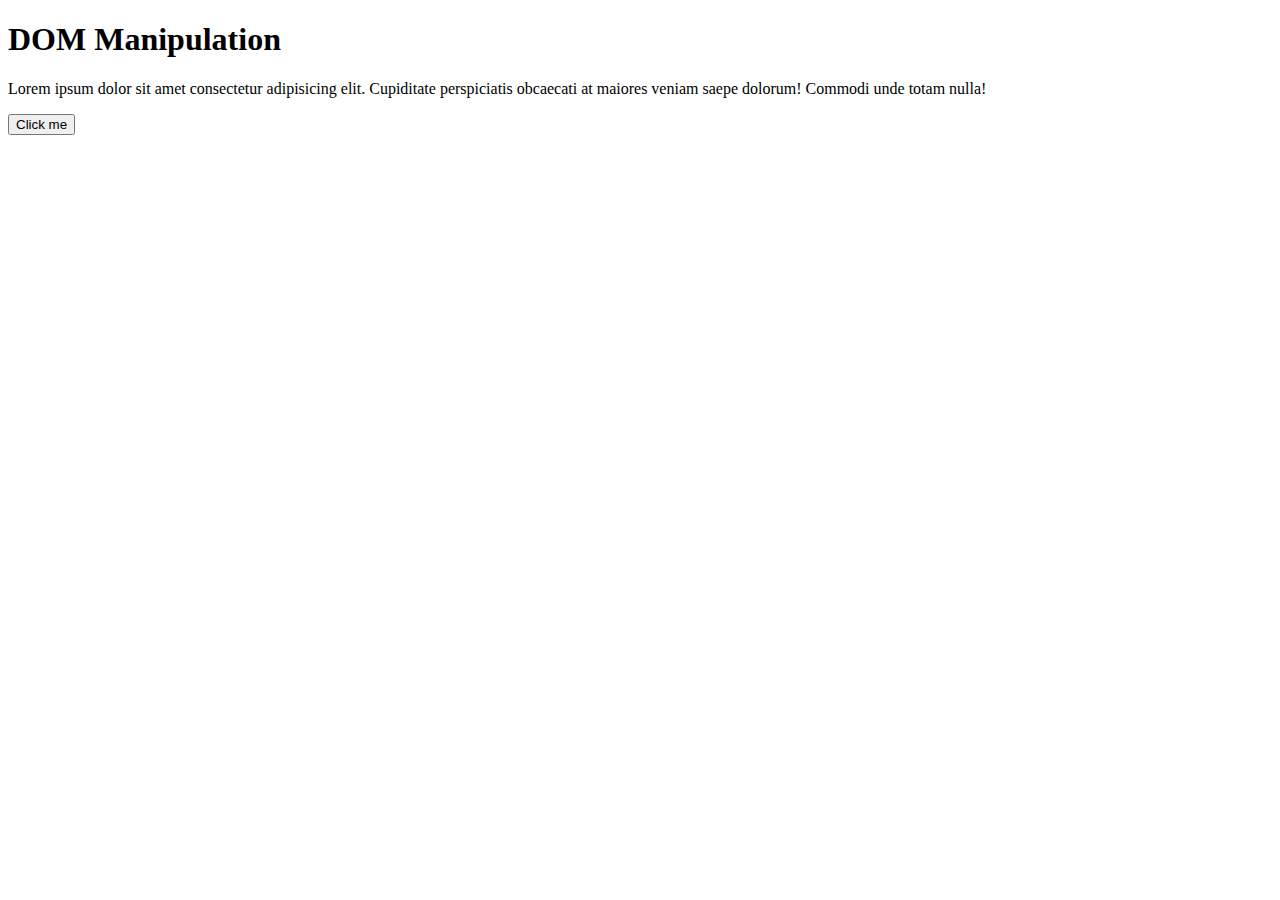
<file: Web/index.html>
<!DOCTYPE html>
<html lang="en">

<head>
    <meta charset="UTF-8">
    <meta name="viewport" content="width=device-width, initial-scale=1.0">
    <title>Document</title>

    <script>
        function changeH2Content(){
            var h2ref = document.getElementById("title");
            var pref = document.getElementById("content");

            pref.innerText = "the dog is very lazy";
            h2ref.innerText = "DOM Manipulation changed by JS!!!!!!!!!!!!!!!";
        }
    </script>
</head>

<body>
    <div>
        <h1 id="title">DOM Manipulation</h1>
        <p id="content">Lorem ipsum dolor sit amet consectetur adipisicing elit. Cupiditate perspiciatis obcaecati at maiores veniam
            saepe dolorum! Commodi unde totam nulla!</p>
    </div>
    <button onclick="changeH2Content()">Click me</button>
</body>

</html>
</file>
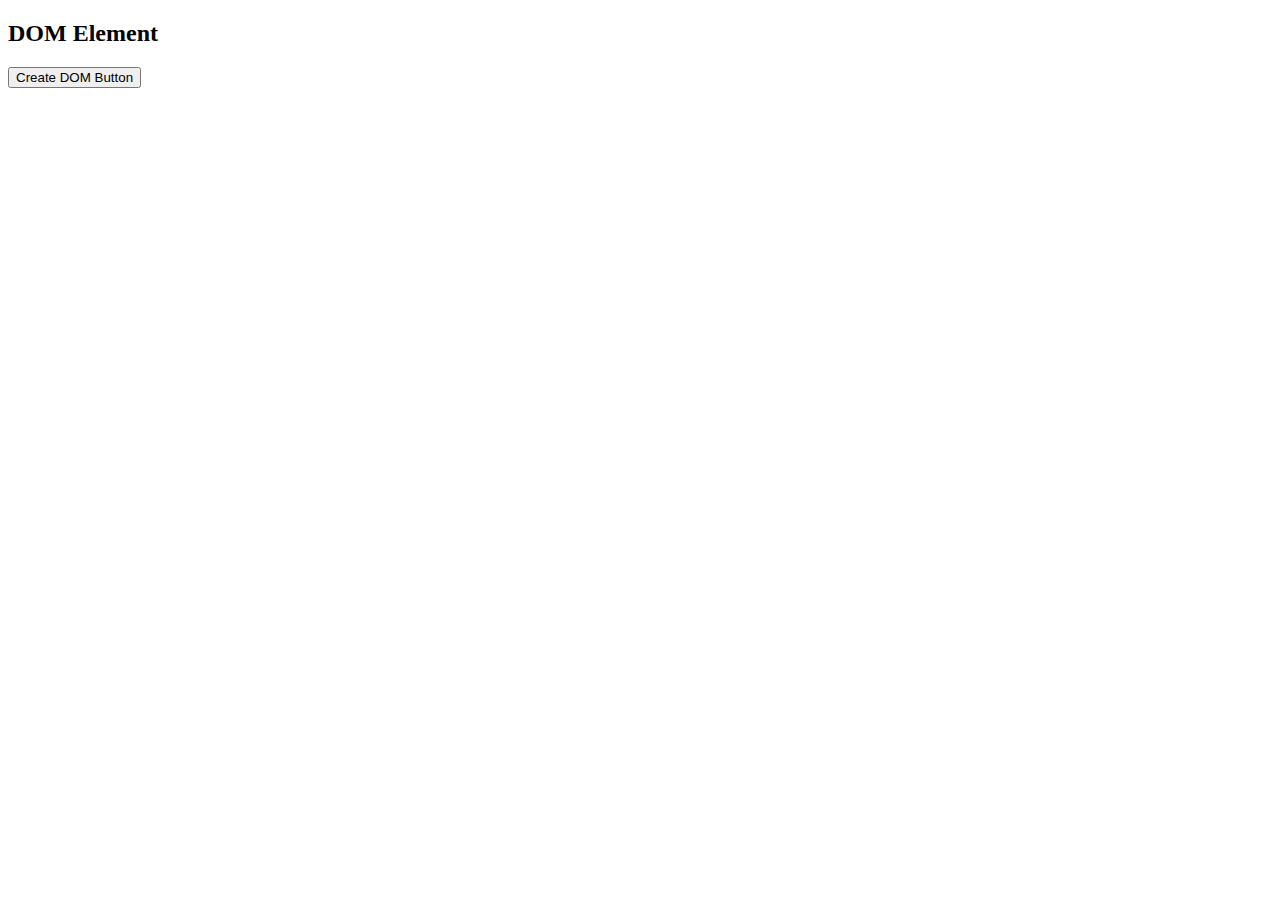
<file: Web/DOMElement.html>
<!DOCTYPE html>
<html lang="en">
<head>
    <meta charset="UTF-8">
    <meta name="viewport" content="width=device-width, initial-scale=1.0">
    <title>Document</title>
    <script>
        function createButton(){
            var btnRef = document.createElement("button");
            var h2ref = document.createElement("h2");

            btnRef.innerText = "created by DOM";
            h2ref.innerText = "this is h2 heading created by DOM";
            
            btnRef.onclick = function(){
                btnRef.remove();
                h2ref.remove();
            }            
            h2ref.style.color = "green";
            btnRef.style.color = "black";
            btnRef.style.backgroundColor = "yellow";
            btnRef.style.padding = "10px 20px";
            btnRef.style.fontWeight = "bold";
            btnRef.style.borderRadius = "20px";
            btnRef.style.fontSize = "15px";

            document.querySelector("body").appendChild(h2ref);
            document.querySelector("body").appendChild(btnRef);
            
        }
    </script>
</head>
<body>
        <h2>DOM Element</h2>
        <!-- <button>HTML button</button> -->
        <button onclick="createButton()">Create DOM Button</button>
    
</body>
</html>
</file>
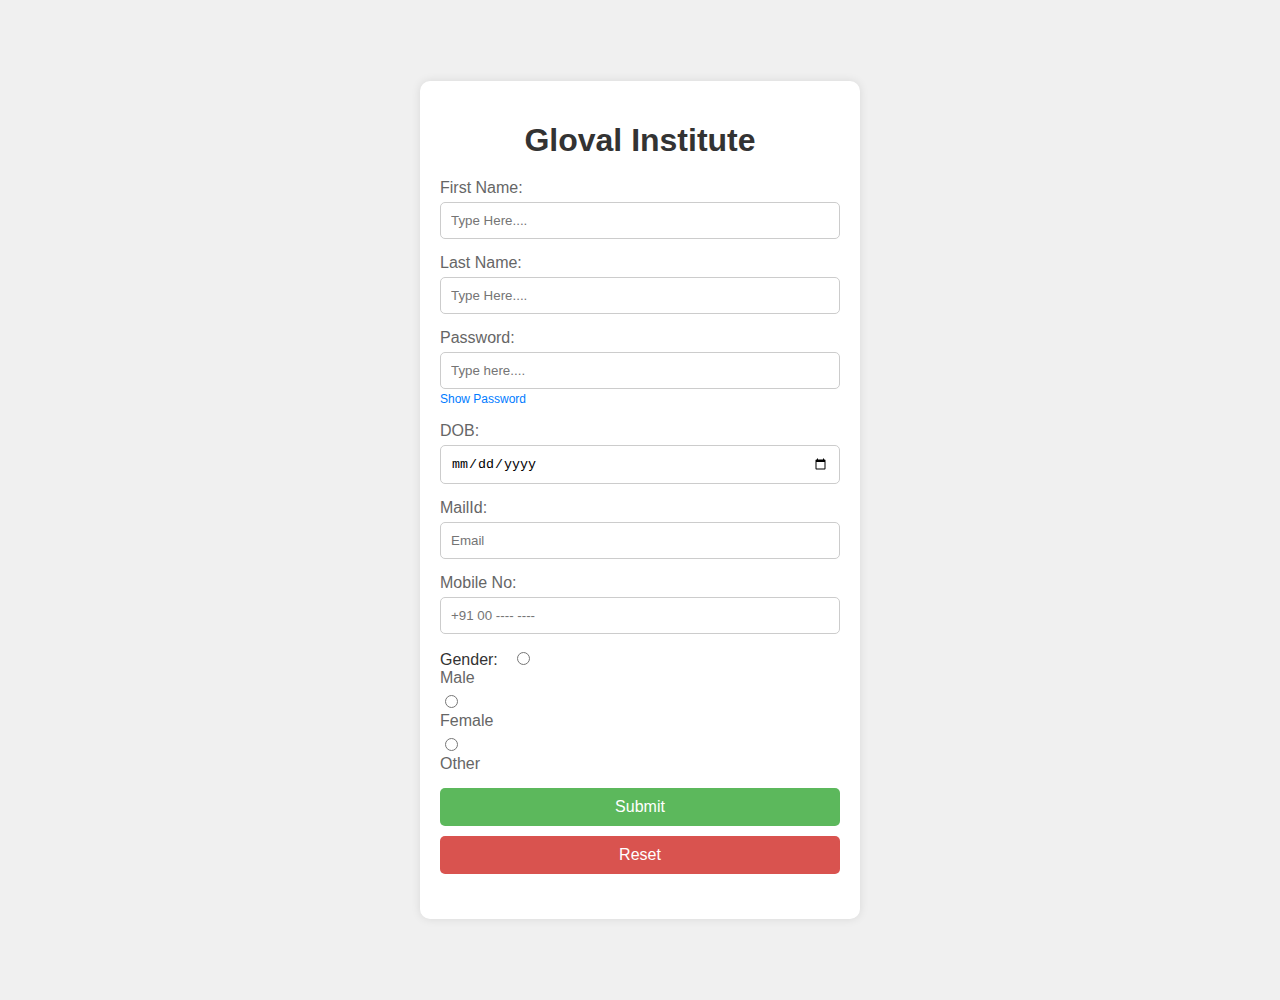
<file: Web/form.html>
<!DOCTYPE html>
<html lang="en">
<head>
    <meta charset="UTF-8">
    <meta name="viewport" content="width=device-width, initial-scale=1.0">
    <title>Home Page Form</title>
    <style>
        body {
            font-family: Arial, sans-serif;
            background-color: #f0f0f0;
            margin: 0;
            padding: 0;
            display: flex;
            justify-content: center;
            align-items: center;
            height: 1000px;
        }

        .form-container {
            background-color: #fff;
            border-radius: 10px;
            box-shadow: 0 0 10px rgba(0, 0, 0, 0.1);
            padding: 20px;
            max-width: 400px;
            width: 100%;
        }

        .form-container h1 {
            text-align: center;
            margin-bottom: 20px;
            color: #333;
        }

        .form-group {
            margin-bottom: 15px;
        }

        .form-group label {
            display: block;
            margin-bottom: 5px;
            color: #666;
        }

        .form-group input[type="text"],
        .form-group input[type="password"],
        .form-group input[type="email"],
        .form-group input[type="date"],
        .form-group input[type="tel"] {
            width: 100%;
            padding: 10px;
            border: 1px solid #ccc;
            border-radius: 5px;
            box-sizing: border-box;
        }

        .form-group input[type="radio"] {
            margin-right: 10px;
        }

        .form-group .gender-label {
            display: inline-block;
            margin-right: 10px;
            color: #333;
        }

        .form-group button {
            width: 100%;
            padding: 10px;
            border: none;
            border-radius: 5px;
            background-color: #5cb85c;
            color: white;
            font-size: 16px;
            cursor: pointer;
            margin-bottom: 10px;
        }

        .form-group button:hover {
            background-color: #4cae4c;
        }

        .form-group .reset-button {
            background-color: #d9534f;
        }

        .form-group .reset-button:hover {
            background-color: #c9302c;
        }

        .show-password {
            cursor: pointer;
            color: #007bff;
            font-size: 12px;
        }

    </style>
</head>
<body>
    <div class="form-container">
        <h1>Gloval Institute</h1>
        <form>
            <div class="form-group">
                <label for="first-name">First Name:</label>
                <input type="text" id="first-name" placeholder="Type Here...." required>
            </div>
            <div class="form-group">
                <label for="last-name">Last Name:</label>
                <input type="text" id="last-name" placeholder="Type Here...." required>
            </div>
            <div class="form-group">
                <label for="password">Password:</label>
                <input type="password" id="password" placeholder="Type here...." required>
                <span class="show-password" onclick="togglePassword()">Show Password</span>
            </div>
            <div class="form-group">
                <label for="dob">DOB:</label>
                <input type="date" id="dob" required>
            </div>
            <div class="form-group">
                <label for="email">MailId:</label>
                <input type="email" id="email" placeholder="Email" required>
            </div>
            <div class="form-group">
                <label for="mobile">Mobile No:</label>
                <input type="tel" id="mobile" placeholder="+91 00 ---- ----">
            </div>
            <div class="form-group">
                <span class="gender-label">Gender:</span>
                <input type="radio" name="gender" id="male" value="Male" required><label for="male">Male</label>
                <input type="radio" name="gender" id="female" value="Female"><label for="female">Female</label>
                <input type="radio" name="gender" id="other" value="Other"><label for="other">Other</label>
            </div>
            <div class="form-group">
                <button type="submit">Submit</button>
                <button type="reset" class="reset-button">Reset</button>
            </div>
        </form>
    </div>

    <script>
        function togglePassword() {
            const passwordField = document.getElementById('password');
            const showPasswordText = document.querySelector('.show-password');
            if (passwordField.type === 'password') {
                passwordField.type = 'text';
                showPasswordText.textContent = 'Hide Password';
            } else {
                passwordField.type = 'password';
                showPasswordText.textContent = 'Show Password';
            }
        }
    </script>
</body>
</html>
</file>
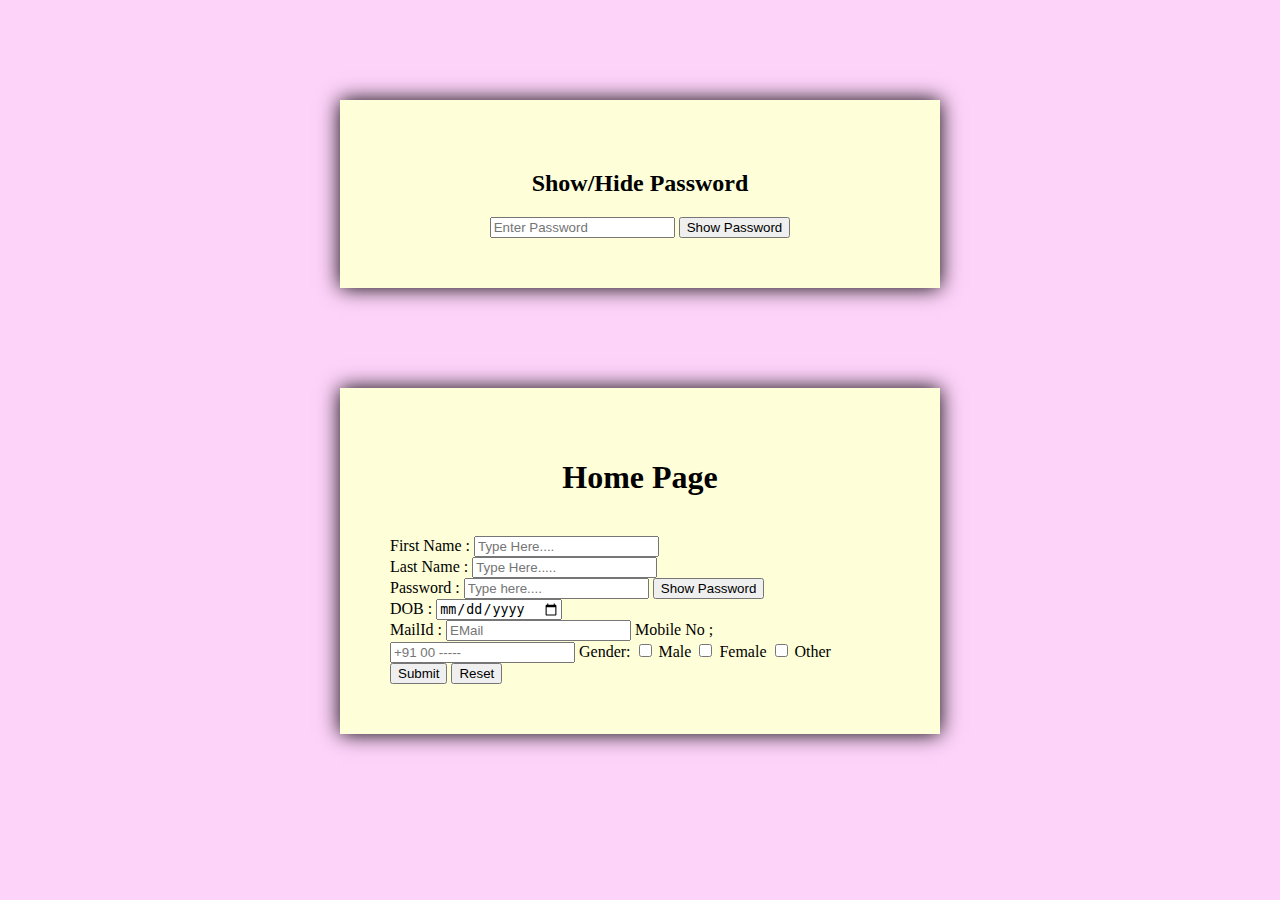
<file: Web/showPwd.html>
<!DOCTYPE html>
<html lang="en">

<head>
    <meta charset="UTF-8">
    <meta name="viewport" content="width=device-width, initial-scale=1.0">
    <title>Document</title>

    <style>
        body {
            background-color: rgb(254, 211, 250);
        }

        div {
            background-color: rgb(254, 255, 217);
            width: 500px;
            margin: 100px auto;
            box-shadow: 0px 0px 20px black;
            padding: 50px;
            text-align: center;
        }

        #heading{
            text-align: center;
        }

        #form {
            background-color: rgb(254, 255, 217);
            width: 500px;
            margin: 100px auto;
            box-shadow: 0px 0px 20px black;
            padding: 50px;
            text-align: left;
        }

        #innerForm{
            padding: auto;
        }
    </style>

    <script>
        function fnShow() {
            var inputRef = document.getElementById("password");
            var btnRef = document.getElementById("btn");

            if (inputRef.type === "password") {
                inputRef.type = "text";
                btnRef.innerText = "Hide Password";
            }
            else {
                inputRef.type = "password";
                btnRef.innerText = "Show Password";
            }
        }
    </script>
</head>

<body>
    <div>
        <h2>Show/Hide Password</h2>
        <input id="password" type="password" placeholder="Enter Password" />
        <button id="btn" onclick="fnShow()">Show Password</button>
    </div>
    <div id="form">
        <form id="innerForm">
            <h1 id="heading">Home Page</h1><br>
            First Name : <input type="text" placeholder="Type Here...." /><br>
            Last Name : <input type="text" placeholder="Type Here....." /><br>
            Password : <input id="password" type="password" placeholder="Type here...." />
            <button id="btn" onclick="fnShow()">Show Password</button><br>
            DOB : <input type="date" placeholder="select" /><br>
            MailId : <input type="email" placeholder="EMail" />
            Mobile No ; <input type="number" placeholder="+91 00 -----" />
            <label>Gender: <input type="checkbox" name="gender" value="male"> Male <input type="checkbox" name="gender"
                    value="female"> Female <input type="checkbox" name="gender" value="other">
                Other</label><br>

            <button>Submit</button>
            <button>Reset</button>
        </form>

    </div>
</body>

</html>
</file>
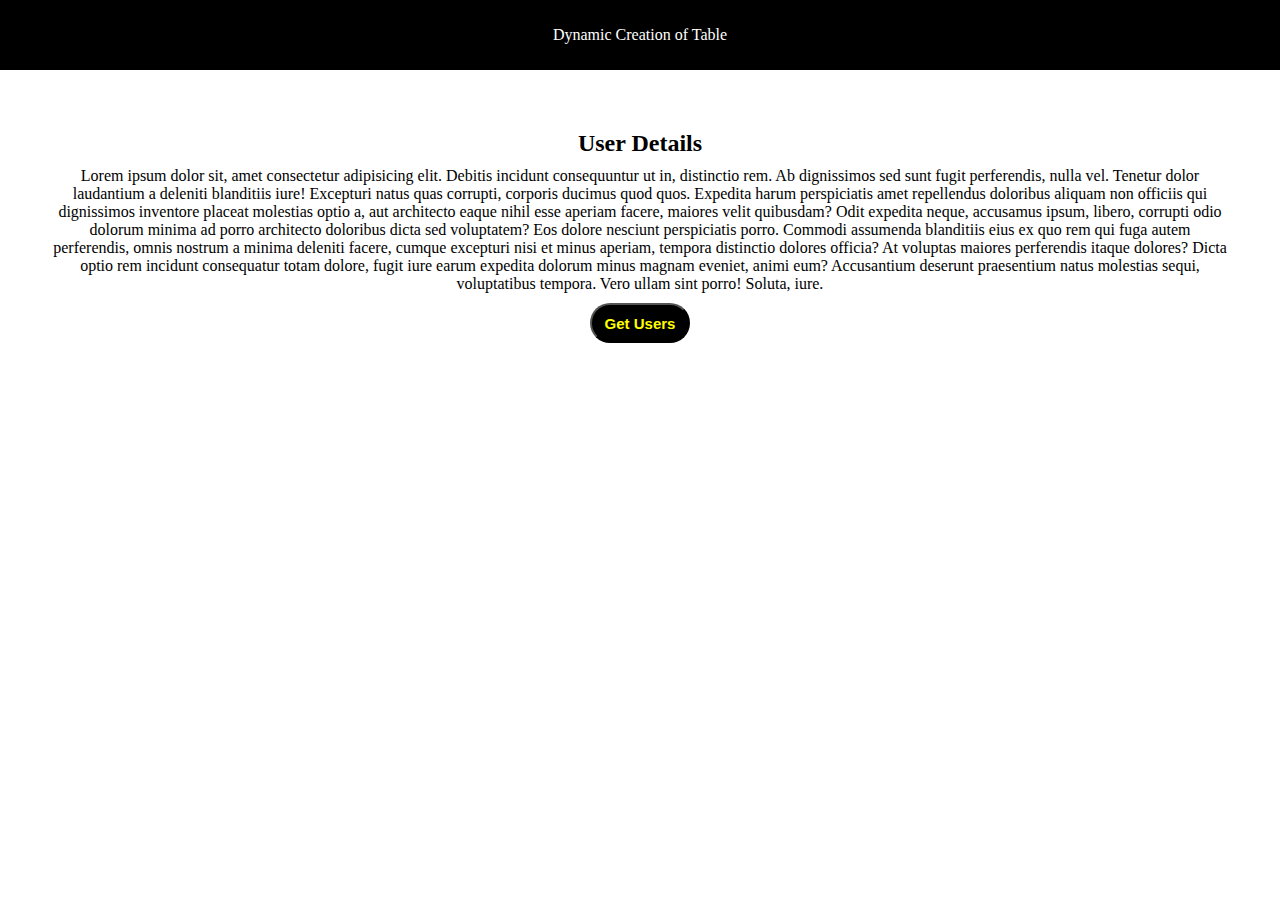
<file: Web/table/table.html>
<!DOCTYPE html>
<html lang="en">
<head>
    <meta charset="UTF-8">
    <meta name="viewport" content="width=device-width, initial-scale=1.0">
    <title>Document</title>

    <link rel="stylesheet" href="Table.css">
    <script src="loopTable.js"></script>
</head>
<body>
    <header>
        Dynamic Creation of Table
    </header>
    <div>
        <h2>User Details</h2>
        <p>
            Lorem ipsum dolor sit, amet consectetur adipisicing elit. Debitis
            incidunt consequuntur ut in, distinctio rem. Ab dignissimos sed sunt
            fugit perferendis, nulla vel. Tenetur dolor laudantium a deleniti
            blanditiis iure! Excepturi natus quas corrupti, corporis ducimus quod
            quos. Expedita harum perspiciatis amet repellendus doloribus aliquam non
            officiis qui dignissimos inventore placeat molestias optio a, aut
            architecto eaque nihil esse aperiam facere, maiores velit quibusdam?
            Odit expedita neque, accusamus ipsum, libero, corrupti odio dolorum
            minima ad porro architecto doloribus dicta sed voluptatem? Eos dolore
            nesciunt perspiciatis porro. Commodi assumenda blanditiis eius ex quo
            rem qui fuga autem perferendis, omnis nostrum a minima deleniti facere,
            cumque excepturi nisi et minus aperiam, tempora distinctio dolores
            officia? At voluptas maiores perferendis itaque dolores? Dicta optio rem
            incidunt consequatur totam dolore, fugit iure earum expedita dolorum
            minus magnam eveniet, animi eum? Accusantium deserunt praesentium natus
            molestias sequi, voluptatibus tempora. Vero ullam sint porro! Soluta,
            iure.
          </p>

          <button onclick="createTable()">Get Users</button>
    </div>
</body>
</html>
</file>
<file: Web/table/Table.css>
*{
    margin: 0px;
}

div{
    padding: 50px;
    text-align: center;
}

header{
    background-color: black;
    color: white;
    height: 70px;
    display: flex;
    justify-content: center;
    align-items: center;
}

h2,p,button{
    margin-top: 10px;
}

button{
    background-color: black;
    color: yellow;
    border-radius: 50px;
    width: 100px;
    height: 40px;
    font-size: 15px;
    font-weight: bold;
}
</file>
